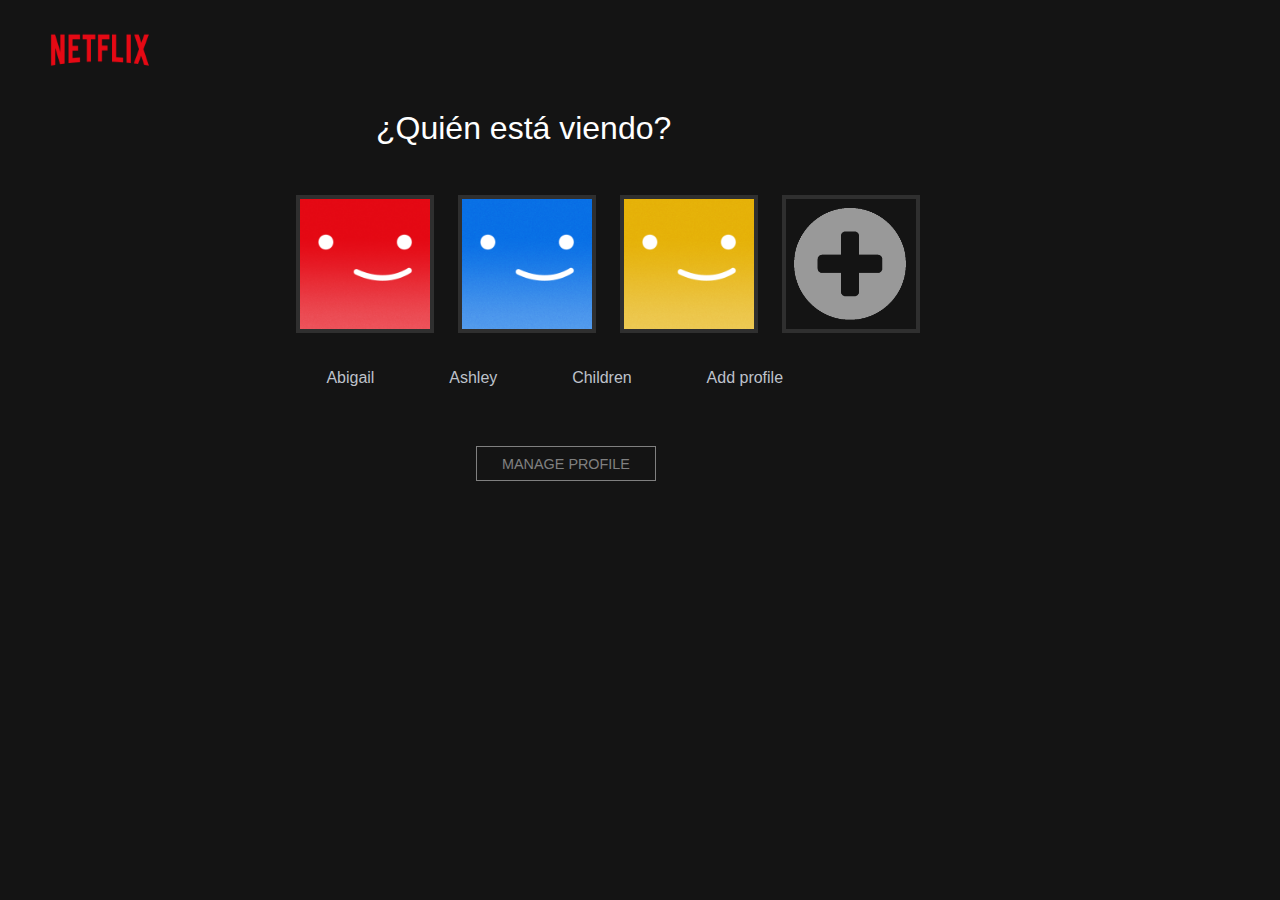
<file: index.html>
<!DOCTYPE html>
<html lang="en">

<head>
    <meta charset="UTF-8">
    <meta name="viewport" content="width=device-width, initial-scale=1.0">
    <title>Document</title>
    <link rel="stylesheet" href="/styles/profiles-style.css">
</head>

<body>
    <img src="/images/netflix-logo.png" id="logo">
    <br><br>
    <h>¿Quién está viendo?</h>
    <div class="acc">
        <a href="/login-page/login.html"><img src="/images/user-1.png"
            id="profile-pic"></a>
        <span style="display:inline-block; width:15px;"></span>
        <a href="/login-page/login.html"><img src="/images/user-2.png"
            id="profile-pic"></a>
        <span style="display:inline-block; width:15px;"></span>
        <a href="/login-page/login.html"><img src="/images/user-3.png"
            id="profile-pic"></a>
        <span style="display:inline-block; width:15px;"></span>
        <img src="/images/plus-icon.png" id="profile-pic">
    </div>
    </div>
    <div class="name">
        <p>Abigail</p>
        <p>Ashley</p>
        <p>Children</p>
        <p>Add profile</p>
    </div>

    <button>Manage profile</button>


</body>

</html>
</file>
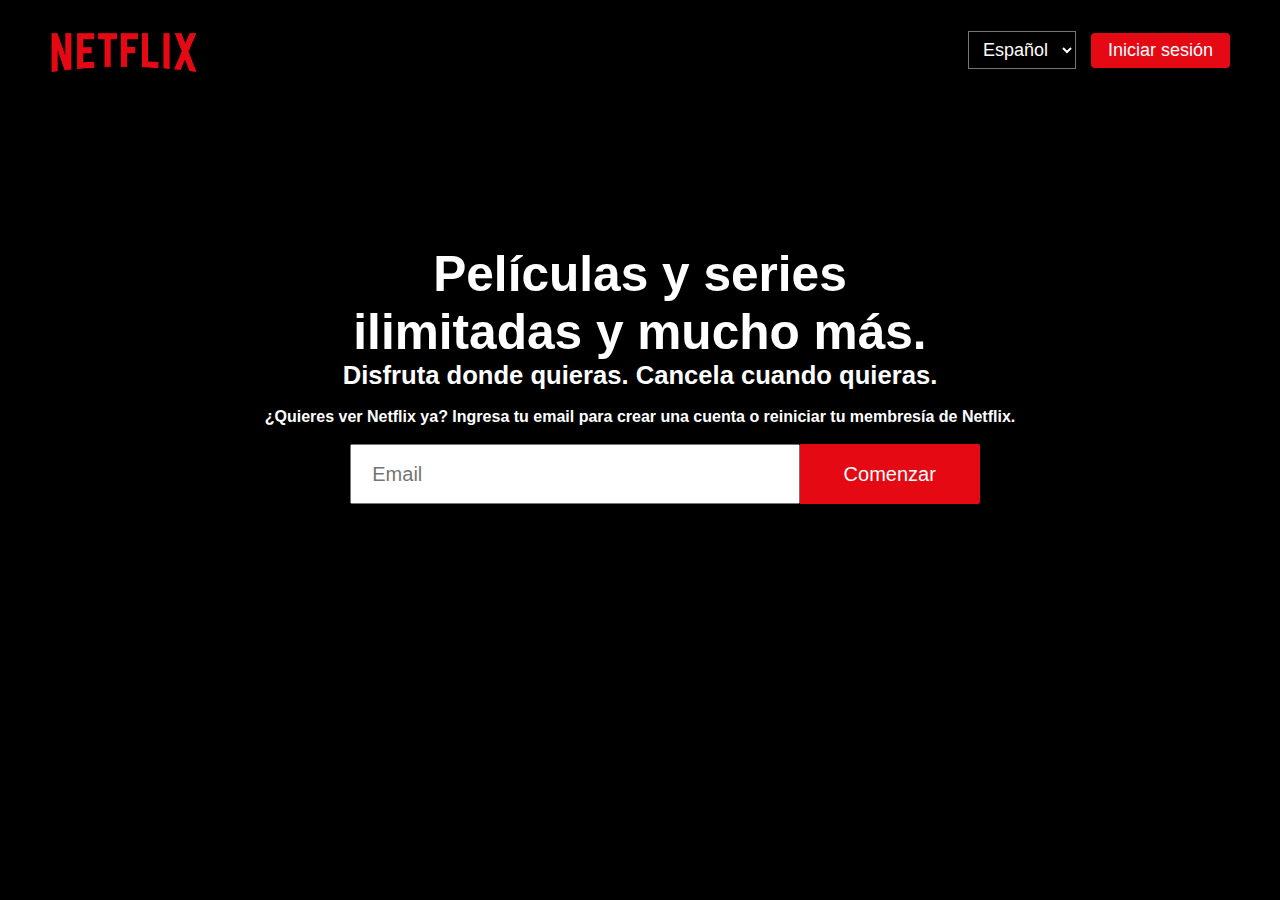
<file: login-page/login.html>
<!DOCTYPE html>
<html lang="en">

<head>
    <meta charset="UTF-8">
    <meta http-equiv="X-UA-Compatible" content="IE=edge">
    <meta name="viewport" content="width=device-width, initial-scale=1.0">
    <link rel="stylesheet" href="/styles/login-style.css">
    <title>Netflix México: Ve series online, ve películas online</title>
    <link rel="shortcut icon" href="https://assets.nflxext.com/us/ffe/siteui/common/icons/nficon2016.ico">
</head>

<body>
    <!-- Referencia principal: -->
    <!-- https://www.netflix.com/mx/ -->

    <div class="container">
        <nav class="navbar">
            <div class="left">
                <img src="/images/netflix-logo.png" alt="">
            </div>
            <div class="right">
                <select name="language" class="language">
                    <option value="Español">Español</option>
                    <option value="English">English</option>
                </select>
                <button><a href="/index.html">Iniciar sesión</a></button>
            </div>
        </nav>

        <div class="title">
            <div class="content">
                <h1>Películas y series ilimitadas y mucho más.</h1>
                <h2>Disfruta donde quieras. Cancela cuando quieras.</h2>
                <form action="#">
                    <h3>¿Quieres ver Netflix ya? Ingresa tu email para crear una cuenta o reiniciar tu membresía de
                        Netflix.</h3>
                    <div class="email">
                        <input type="email" name="email" placeholder="Email">
                        <button><a href="/index.html">Comenzar</a></button>
                    </div>
                </form>
            </div>
        </div>
    </div>
</body>

</html>
</file>
<file: styles/profiles-style.css>
/*@import url('https://fonts.googleapis.com/css?family=Libre+Franklin|Open+Sans&display=swap');
*/
body {
  background-color: #141414;
  font-family: 'Helvetica Neue',Helvetica,Arial,sans-serif;
}

#logo {
  width: 120px;
  height: 80px;
  top: 0;
  margin-left: 2em;
}

.acc {
  margin-left: 18em;
  margin-top: 3em;
  height: 150px;
  width: 60%;
  display: inline-block;
  justify-content: space-between;
}

#profile-pic {
  height: 130px;
  width: 130px;
  background-repeat: no-repeat;
  cursor: pointer;
  border: 4px solid #2f2f2f;
}

#profile-pic:hover {
  border: 4px solid white;
}

.name {
  margin-left: 18em;
  margin-top: 0.5em;
  height: 50px;
  width: 50%;
  display: inline-block;
  justify-content: space-between;
}

h {
  font-family: 'Open Sans', sans-serif;
  font-size: 2em;
  color: white;
  margin-left: 11.5em;
  font-style: bold;
}

p {
  font-family: 'Libre Franklin', sans-serif;
  font-size: 1em;
  color: #BEC2CB;
  margin-left: 1.9em;
  margin-right: 2.5em;
  display: inline-block;
}

button {
  margin-top: 3em;
  margin-left: 32.5em;
  height: 35px;
  width: 180px;
  background-color: #141414;
  border: 1px solid grey;
  font-family: 'Libre Franklin', sans-serif;
  font-size: .9em;
  color: grey;
  cursor: pointer;
  text-transform: uppercase;
}

button:hover {
  border: 1px solid white;
  color: white;
}

a {
  text-decoration: none;
  color: #fff;
}
</file>
<file: styles/login-style.css>
*{
    padding: 0;
    margin: 0;
    box-sizing: border-box;
}
body{
    width: 100%;
    height: 100%;
    color: white;
    background: black;
    font-family: 'Helvetica Neue',Helvetica,Arial,sans-serif;
}
.container::before{
    content: "";
    background: url(https://assets.nflxext.com/ffe/siteui/vlv3/970e664f-2df4-47ce-b4fa-446082f5abc1/82f1586e-dc5a-47e6-8fca-fcadccf10443/MX-es-20220523-popsignuptwoweeks-perspective_alpha_website_small.jpg) no-repeat center center/cover;
    position: absolute;
    height: 100%;
    width: 100%;
    opacity: 0.3;
    z-index: -1;
}
.container .navbar{
    height: 100px;
    display: flex;
}
.container .navbar .left{
    height: 100%;
    display: flex;
    float: left;
}
.container .navbar .left img{
    height: 100px;
    position: absolute;
    left: 35px;
}
.container .navbar .right{
    display: flex;
    height: 100px;
    float: right;
    position: absolute;
    right: 50px;
}
.container .navbar .right .language{
    margin: auto;
    align-items: center;
    justify-content: center;
    font-size: 18px;
    padding: 7px 10px;
    color: white;
    background: none;
    cursor: pointer;
    margin-right: 15px;
}
.container .navbar .right .language option{
    background-color: grey;
}
.container .navbar .right button{
    margin: auto;
    align-items: center;
    justify-content: center;
    font-size: 18px;
    font-weight: 400;
    padding: 7px 17px;
    background: #e50914;
    cursor: pointer;
    outline: none;
    border-radius: 4px;
    border: none;
}
.container .navbar .right button a{
    text-decoration: none;
    color: white;
}
.container .title{
    padding: 70px 45px;
}
.container .title .content{
    width: 950px;
    margin: auto;
    padding: 75px 0;
    text-align: center;
}
.container .title .content h1{
    width: 650px;
    margin: auto;
    font-size: 3.1rem;
    text-align: center;
}
.container .title .content h2{
    width: 650px;
    margin: auto;
    font-size: 1.6rem;
    text-align: center;
}
.container .title .content form h3{
    font-size: 1rem;
    margin: 18px 0;
    text-align: center;
}
.container .title .content form .email{
    width: 1000px;
    margin: auto;
}
.container .title .content form .email input{
    height: 60px;
    width: 450px;
    margin: auto;
    padding: 20px;
    font-size: 20px;
    outline: none;
}
.container .title .content form .email button{
    margin: auto;
    height: 60px;
    width: 180px;
    align-items: center;
    justify-content: center;
    font-size: 20px;
    padding: 7px 17px;
    background: #e50914;
    cursor: pointer;
    outline: none;
    border-top-right-radius: 2px;
    border-bottom-right-radius: 2px;
    border: none;
    margin-left: -5px;
}
.container .title .content form .email button:hover{
    background-color: #f40612;
}
.container .title .content form .email button a{
    text-decoration: none;
    color: white;
}
</file>
